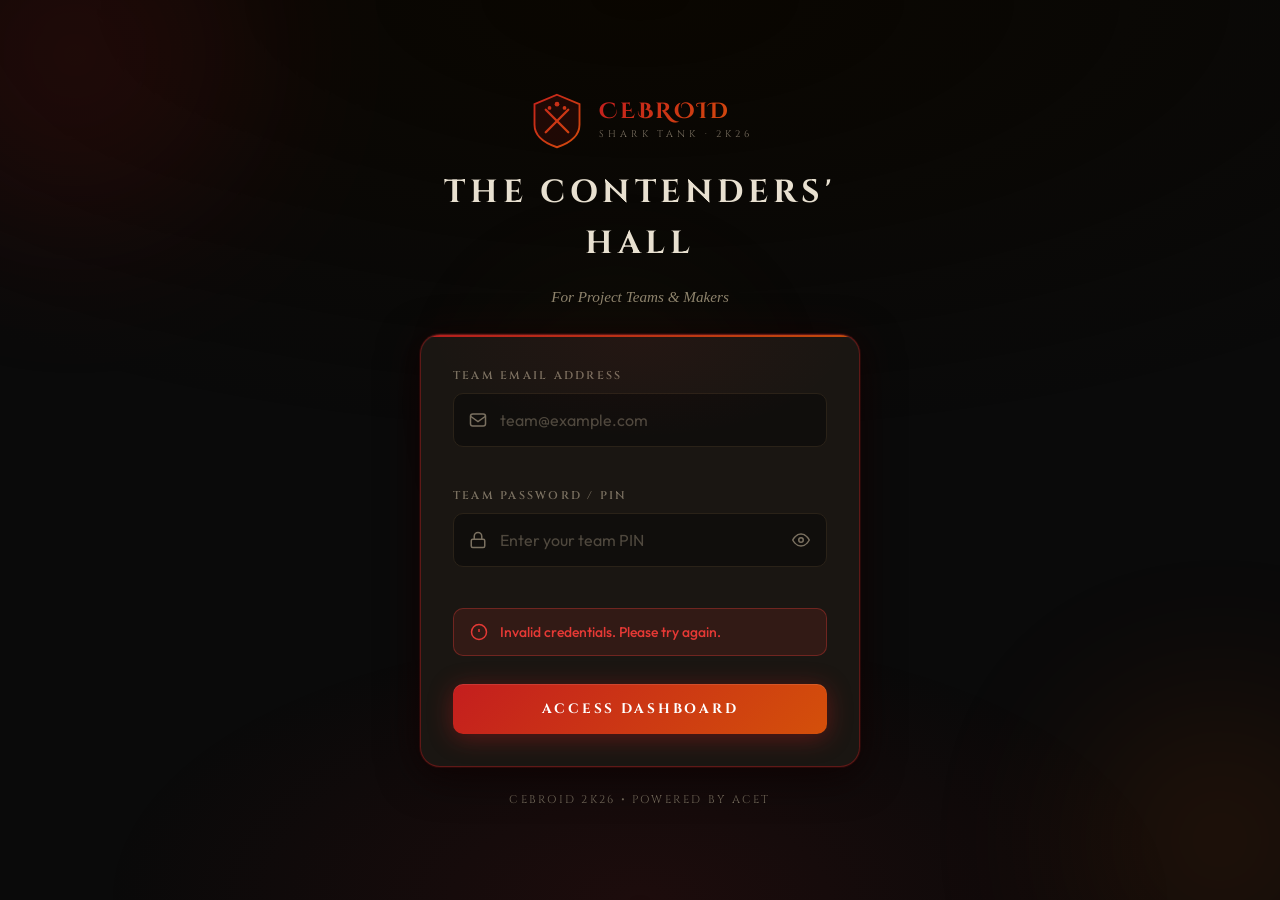
<file: index.html>
<!DOCTYPE html>
<html lang="en">
<head>
  <meta charset="UTF-8" />
  <meta name="viewport" content="width=device-width, initial-scale=1.0" />
  <meta name="description" content="Cephroid Shark Tank – Contestant Team Login Portal" />
  <title>Team Login | CEBROID 2k26 – Shark Tank</title>
  <!-- Fonts loaded via style.css @import -->
  <link rel="stylesheet" href="style.css" />
</head>
<body class="login-body contestant-theme">

  <!-- Animated background orbs -->
  <div class="bg-orb orb-1"></div>
  <div class="bg-orb orb-2"></div>
  <div class="bg-orb orb-3"></div>

  <main class="login-container" role="main">

    <!-- Logo / Branding -->
    <header class="login-header">
      <div class="logo-wrap" aria-label="CEBROID 2k26 Shark Tank Logo">
        <div class="logo-icon">
          <svg viewBox="0 0 64 64" fill="none" xmlns="http://www.w3.org/2000/svg" aria-hidden="true" width="60" height="60">
            <defs>
              <linearGradient id="sigilGrad2" x1="0" y1="0" x2="64" y2="64" gradientUnits="userSpaceOnUse">
                <stop stop-color="#C41E1E"/><stop offset="1" stop-color="#D4500A"/>
              </linearGradient>
            </defs>
            <path d="M32 4 L56 14 L56 36 Q56 52 32 60 Q8 52 8 36 L8 14 Z" stroke="url(#sigilGrad2)" stroke-width="2" fill="rgba(196,30,30,0.12)"/>
            <line x1="20" y1="20" x2="44" y2="44" stroke="url(#sigilGrad2)" stroke-width="2.5" stroke-linecap="round"/>
            <line x1="44" y1="20" x2="20" y2="44" stroke="url(#sigilGrad2)" stroke-width="2.5" stroke-linecap="round"/>
            <circle cx="32" cy="14" r="2.5" fill="url(#sigilGrad2)"/>
            <circle cx="24" cy="18" r="2" fill="url(#sigilGrad2)"/>
            <circle cx="40" cy="18" r="2" fill="url(#sigilGrad2)"/>
          </svg>
        </div>
        <div class="logo-text">
          <span class="logo-title">CEBROID</span>
          <span class="logo-sub">Shark Tank · 2K26</span>
        </div>
      </div>
      <h1 class="login-heading">The Contenders' Hall</h1>
      <p class="login-subheading">For Project Teams &amp; Makers</p>
    </header>

    <!-- Login Card -->
    <section class="login-card" aria-label="Team Login Form">
      <form id="loginForm" class="login-form" novalidate>

        <!-- Team Email Field -->
        <div class="form-group" id="emailGroup">
          <label for="emailInput" class="form-label">Team Email Address</label>
          <div class="input-wrap">
            <span class="input-icon" aria-hidden="true">
              <svg viewBox="0 0 24 24" fill="none" stroke="currentColor" stroke-width="2"><rect x="2" y="4" width="20" height="16" rx="3"/><path d="M2 7l10 7 10-7"/></svg>
            </span>
            <input
              type="email"
              id="emailInput"
              name="email"
              class="form-input"
              placeholder="team@example.com"
              autocomplete="email"
              required
              aria-required="true"
              aria-describedby="emailError"
            />
          </div>
          <span class="field-error" id="emailError" role="alert" aria-live="polite"></span>
        </div>

        <!-- Password / PIN Field -->
        <div class="form-group" id="passwordGroup">
          <label for="passwordInput" class="form-label">Team Password / PIN</label>
          <div class="input-wrap">
            <span class="input-icon" aria-hidden="true">
              <svg viewBox="0 0 24 24" fill="none" stroke="currentColor" stroke-width="2"><rect x="3" y="11" width="18" height="11" rx="2"/><path d="M7 11V7a5 5 0 0110 0v4"/></svg>
            </span>
            <input
              type="password"
              id="passwordInput"
              name="password"
              class="form-input"
              placeholder="Enter your team PIN"
              autocomplete="current-password"
              required
              aria-required="true"
              aria-describedby="passwordError"
            />
            <button type="button" id="togglePassword" class="toggle-pass-btn" aria-label="Toggle password visibility">
              <svg id="eyeIcon" viewBox="0 0 24 24" fill="none" stroke="currentColor" stroke-width="2"><path d="M1 12s4-8 11-8 11 8 11 8-4 8-11 8-11-8-11-8z"/><circle cx="12" cy="12" r="3"/></svg>
            </button>
          </div>
          <span class="field-error" id="passwordError" role="alert" aria-live="polite"></span>
        </div>

        <!-- Global Error Banner -->
        <div class="auth-error" id="authError" role="alert" aria-live="assertive" hidden>
          <svg viewBox="0 0 24 24" fill="none" stroke="currentColor" stroke-width="2" aria-hidden="true"><circle cx="12" cy="12" r="10"/><line x1="12" y1="8" x2="12" y2="12"/><line x1="12" y1="16" x2="12.01" y2="16"/></svg>
          <span id="authErrorMsg">Invalid credentials. Please try again.</span>
        </div>

        <!-- Submit Button -->
        <button type="submit" id="loginBtn" class="btn-primary" aria-label="Login to Contestant Portal">
          <span class="btn-text">Access Dashboard</span>
          <span class="btn-spinner" hidden aria-hidden="true"></span>
        </button>

      </form>
    </section>

    <footer class="login-footer">
      <p>CEBROID 2K26 &bull; Powered by ACET</p>
    </footer>

  </main>

  <script src="app.js"></script>
</body>
</html>
</file>
<file: style.css>
/* ============================================================
   CONTESTANT PORTAL – style.css
   CEBROID 2K26 · SHARK TANK
   Theme: Game of Thrones · Dark Medieval · Crimson & Obsidian
   Desktop-optimised for desk display
   ============================================================ */

/* ── FONTS ── */
@import url('https://fonts.googleapis.com/css2?family=Cinzel:wght@400;600;700;900&family=Cinzel+Decorative:wght@400;700&family=IM+Fell+English:ital@0;1&family=Outfit:wght@300;400;500;600&display=swap');

/* ── DESIGN TOKENS ── */
:root {
  --fire-red:        #C41E1E;
  --fire-orange:     #D4500A;
  --ember-gold:      #B8860B;
  --ember-light:     #D4A017;
  --blood-dark:      #6B0000;
  --ash-white:       #E8E0D0;
  --parchment:       #C8B99A;
  --iron-grey:       #7A7060;
  --obsidian:        #0A0A0A;
  --obsidian-2:      #0F0E0C;
  --obsidian-3:      #141210;
  --obsidian-card:   #1A1612;
  --obsidian-border: #2A2218;
  --obsidian-input:  #100E0C;

  --accent-primary:  var(--fire-red);
  --accent-secondary:var(--fire-orange);
  --accent-gradient: linear-gradient(135deg, #C41E1E 0%, #D4500A 100%);
  --accent-glow:     rgba(196, 30, 30, 0.30);
  --card-glow-border:rgba(196, 30, 30, 0.40);

  --color-success:   #4CAF50;
  --color-success-bg:rgba(76, 175, 80, 0.10);
  --color-error:     #E53935;
  --color-error-bg:  rgba(229, 57, 53, 0.12);

  --gold-coin:       #D4A017;
  --silver-coin:     #A0A0A0;

  --space-1: 4px;  --space-2: 8px;   --space-3: 12px;
  --space-4: 16px; --space-5: 20px;  --space-6: 24px;
  --space-8: 32px; --space-10: 40px; --space-12: 48px;
  --space-16: 64px;

  --radius-sm: 6px; --radius-md: 10px; --radius-lg: 14px;
  --radius-xl: 20px; --radius-full: 9999px;

  --font-heading: 'Cinzel', 'Times New Roman', serif;
  --font-deco:    'Cinzel Decorative', serif;
  --font-body:    'Outfit', system-ui, sans-serif;
  --font-flavour: 'IM Fell English', 'Georgia', serif;

  --transition-fast: 0.15s ease;
  --transition-base: 0.25s ease;

  --shadow-sm:  0 2px 8px rgba(0,0,0,0.6);
  --shadow-md:  0 4px 20px rgba(0,0,0,0.7);
  --shadow-lg:  0 8px 40px rgba(0,0,0,0.8);
  --shadow-red: 0 0 30px rgba(196, 30, 30, 0.25);
}

/* ── RESET ── */
*, *::before, *::after { box-sizing: border-box; margin: 0; padding: 0; }
html { font-size: 16px; scroll-behavior: smooth; -webkit-text-size-adjust: 100%; }
body {
  font-family: var(--font-body);
  background-color: var(--obsidian);
  color: var(--ash-white);
  line-height: 1.6;
  min-height: 100vh;
  overflow-x: hidden;
  -webkit-font-smoothing: antialiased;
}
img, svg { display: block; }
button   { font-family: var(--font-heading); cursor: pointer; border: none; outline: none; }
input    { font-family: var(--font-body); outline: none; }
a        { text-decoration: none; color: inherit; }
.visually-hidden {
  position: absolute; width: 1px; height: 1px;
  padding: 0; margin: -1px; overflow: hidden;
  clip: rect(0,0,0,0); white-space: nowrap; border: 0;
}
:focus-visible { outline: 2px solid var(--fire-red); outline-offset: 3px; border-radius: var(--radius-sm); }

/* ── ANIMATED BACKGROUND ── */
.login-body {
  position: relative; display: flex; align-items: center;
  justify-content: center; min-height: 100vh;
  padding: var(--space-6) var(--space-4); overflow: hidden;
  background: var(--obsidian);
}

.login-body::before {
  content: ''; position: fixed; inset: 0;
  background:
    radial-gradient(ellipse 70% 50% at 50% 100%, rgba(196,30,30,0.10) 0%, transparent 60%),
    radial-gradient(ellipse 100% 60% at 50% 0%, rgba(10,6,0,0.95) 0%, transparent 80%);
  z-index: 0; pointer-events: none;
}

.bg-orb {
  position: fixed; border-radius: 50%;
  filter: blur(90px); opacity: 0.12;
  animation: orbFloat 10s ease-in-out infinite;
  z-index: 0; pointer-events: none;
}
.orb-1 { width: 350px; height: 350px; background: var(--fire-red);   top: -120px; left: -100px; animation-delay: 0s; }
.orb-2 { width: 280px; height: 280px; background: var(--fire-orange); bottom: -80px; right: -80px; animation-delay: 4s; }
.orb-3 { width: 200px; height: 200px; background: var(--ember-gold); top: 45%; left: 48%; transform: translate(-50%,-50%); animation-delay: 7s; opacity: 0.07; }

@keyframes orbFloat {
  0%, 100% { transform: translateY(0) scale(1); }
  50%       { transform: translateY(-25px) scale(1.04); }
}

/* ── LOGIN PAGE ── */
.login-container {
  position: relative; z-index: 1; width: 100%; max-width: 440px;
  display: flex; flex-direction: column; gap: var(--space-6);
  animation: fadeSlideUp 0.7s cubic-bezier(0.16, 1, 0.3, 1) both;
}
@keyframes fadeSlideUp {
  from { opacity: 0; transform: translateY(40px); }
  to   { opacity: 1; transform: translateY(0); }
}

.login-header {
  text-align: center; display: flex; flex-direction: column;
  align-items: center; gap: var(--space-4);
}

.logo-wrap { display: flex; align-items: center; gap: var(--space-3); }

.logo-icon {
  width: 60px; height: 60px;
  animation: emberPulse 3s ease-in-out infinite;
}
@keyframes emberPulse {
  0%, 100% { filter: drop-shadow(0 0 16px rgba(196,30,30,0.4)); }
  50%       { filter: drop-shadow(0 0 35px rgba(212,80,10,0.7)); }
}

.logo-text { display: flex; flex-direction: column; text-align: left; }
.logo-title {
  font-family: var(--font-deco); font-size: 1.4rem; font-weight: 700;
  letter-spacing: 0.12em; text-transform: uppercase;
  background: var(--accent-gradient);
  -webkit-background-clip: text; -webkit-text-fill-color: transparent; background-clip: text;
  line-height: 1;
}
.logo-sub {
  font-family: var(--font-heading); font-size: 0.6rem; font-weight: 400;
  letter-spacing: 0.4em; color: var(--iron-grey); text-transform: uppercase; margin-top: 4px;
}

.login-heading {
  font-family: var(--font-heading); font-size: 1.6rem; font-weight: 700;
  color: var(--ash-white); letter-spacing: 0.15em; text-transform: uppercase;
}
.login-subheading {
  font-family: var(--font-flavour); font-style: italic;
  font-size: 0.95rem; color: var(--parchment); opacity: 0.7;
}

.login-card {
  background: var(--obsidian-card);
  border: 1px solid var(--card-glow-border);
  border-radius: var(--radius-xl);
  padding: var(--space-8);
  box-shadow: 0 0 0 1px rgba(196,30,30,0.15), 0 0 40px rgba(196,30,30,0.08), inset 0 1px 0 rgba(255,255,255,0.04), var(--shadow-lg);
  position: relative; overflow: hidden;
}
.login-card::before {
  content: ''; position: absolute; top: 0; left: 0; right: 0; height: 2px;
  background: var(--accent-gradient); opacity: 0.9;
}
.login-card::after {
  content: ''; position: absolute; inset: 0;
  background: radial-gradient(ellipse 80% 40% at 50% 0%, rgba(196,30,30,0.06) 0%, transparent 60%);
  pointer-events: none;
}

.login-form { display: flex; flex-direction: column; gap: var(--space-5); }
.form-group { display: flex; flex-direction: column; gap: var(--space-2); }
.form-label {
  font-family: var(--font-heading); font-size: 0.7rem; font-weight: 600;
  color: var(--iron-grey); letter-spacing: 0.2em; text-transform: uppercase;
}
.input-wrap { position: relative; display: flex; align-items: center; }
.input-icon {
  position: absolute; left: var(--space-4);
  width: 18px; height: 18px; color: var(--iron-grey);
  pointer-events: none; transition: color var(--transition-fast);
  display: flex; align-items: center;
}
.input-icon svg { width: 18px; height: 18px; }
.form-input {
  width: 100%;
  background: var(--obsidian-input);
  border: 1px solid var(--obsidian-border);
  border-radius: var(--radius-md);
  color: var(--ash-white);
  font-family: var(--font-body); font-size: 1rem;
  padding: var(--space-4) var(--space-4) var(--space-4) 46px;
  transition: border-color var(--transition-fast), box-shadow var(--transition-fast);
}
.form-input::placeholder { color: var(--iron-grey); opacity: 0.6; }
.form-input:focus { border-color: var(--fire-red); box-shadow: 0 0 0 3px rgba(196,30,30,0.18); }
.input-wrap:focus-within .input-icon { color: var(--fire-orange); }
.toggle-pass-btn {
  position: absolute; right: var(--space-4);
  background: transparent; color: var(--iron-grey);
  width: 20px; height: 20px; padding: 0;
  display: flex; align-items: center; justify-content: center;
  transition: color var(--transition-fast);
}
.toggle-pass-btn:hover { color: var(--ash-white); }
.toggle-pass-btn svg   { width: 18px; height: 18px; }
#passwordInput { padding-right: 46px; }
.field-error { font-size: 0.78rem; color: var(--color-error); font-weight: 500; min-height: 1em; display: block; }
.form-group.has-error .form-input { border-color: var(--color-error); box-shadow: 0 0 0 3px var(--color-error-bg); }

.auth-error {
  display: flex; align-items: center; gap: var(--space-3);
  background: var(--color-error-bg); border: 1px solid rgba(229,57,53,0.35);
  border-radius: var(--radius-md); padding: var(--space-3) var(--space-4);
  color: var(--color-error); font-size: 0.875rem; font-weight: 500;
  animation: shakeX 0.4s ease;
}
.auth-error svg { width: 18px; height: 18px; flex-shrink: 0; }
@keyframes shakeX {
  0%, 100% { transform: translateX(0); }
  25%       { transform: translateX(-6px); }
  75%       { transform: translateX(6px); }
}

.btn-primary {
  width: 100%; background: var(--accent-gradient); color: #fff;
  font-family: var(--font-heading); font-size: 0.85rem; font-weight: 700;
  letter-spacing: 0.2em; text-transform: uppercase;
  padding: var(--space-4) var(--space-6); border-radius: var(--radius-md);
  border: none; display: flex; align-items: center; justify-content: center;
  gap: var(--space-3);
  transition: transform var(--transition-fast), box-shadow var(--transition-fast), filter var(--transition-fast);
  box-shadow: 0 4px 24px rgba(196,30,30,0.4), inset 0 1px 0 rgba(255,255,255,0.1);
  margin-top: var(--space-2);
}
.btn-primary:hover:not(:disabled) {
  transform: translateY(-2px);
  box-shadow: 0 8px 32px rgba(196,30,30,0.55), inset 0 1px 0 rgba(255,255,255,0.1);
  filter: brightness(1.08);
}
.btn-primary:active:not(:disabled) { transform: translateY(0); }
.btn-primary:disabled               { opacity: 0.5; cursor: not-allowed; }

.btn-spinner {
  width: 16px; height: 16px;
  border: 2.5px solid rgba(255,255,255,0.3); border-top-color: #fff;
  border-radius: 50%; animation: spin 0.7s linear infinite;
}
@keyframes spin { to { transform: rotate(360deg); } }

.login-footer {
  text-align: center; color: var(--iron-grey);
  font-family: var(--font-heading); font-size: 0.7rem;
  letter-spacing: 0.2em; text-transform: uppercase;
}

/* ── DASHBOARD ── */
.dashboard-body {
  display: flex; flex-direction: column;
  min-height: 100vh; background: var(--obsidian); position: relative;
}
.dashboard-body::before {
  content: ''; position: fixed; inset: 0;
  background: radial-gradient(ellipse 80% 50% at 50% 100%, rgba(196,30,30,0.07) 0%, transparent 55%);
  pointer-events: none; z-index: 0;
}

.dash-header {
  position: sticky; top: 0; z-index: 100;
  background: rgba(10,10,10,0.93);
  backdrop-filter: blur(20px); -webkit-backdrop-filter: blur(20px);
  border-bottom: 1px solid var(--obsidian-border);
  box-shadow: 0 2px 20px rgba(0,0,0,0.6);
}
.dash-header-inner {
  max-width: 1400px; margin: 0 auto;
  padding: var(--space-3) var(--space-6);
  display: flex; align-items: center; gap: var(--space-4);
}
.dash-logo { display: flex; align-items: center; gap: var(--space-2); flex-shrink: 0; }
.dash-logo-label {
  font-family: var(--font-heading); font-size: 0.8rem; font-weight: 700;
  letter-spacing: 0.15em; text-transform: uppercase;
  background: var(--accent-gradient);
  -webkit-background-clip: text; -webkit-text-fill-color: transparent; background-clip: text;
}

.live-indicator {
  display: flex; align-items: center; gap: var(--space-2);
  font-family: var(--font-heading); font-size: 0.7rem; font-weight: 700;
  color: #4CAF50; letter-spacing: 0.12em; text-transform: uppercase;
  background: rgba(76,175,80,0.08); border: 1px solid rgba(76,175,80,0.3);
  border-radius: var(--radius-full); padding: var(--space-1) var(--space-3);
  margin-left: auto;
}
.live-dot {
  width: 7px; height: 7px; background: #4CAF50; border-radius: 50%;
  animation: livePulse 1.5s ease-in-out infinite;
}
@keyframes livePulse {
  0%, 100% { opacity: 1; transform: scale(1); }
  50%       { opacity: 0.4; transform: scale(0.7); }
}
.last-updated { font-size: 0.72rem; color: var(--iron-grey); white-space: nowrap; }

.btn-logout {
  display: flex; align-items: center; gap: var(--space-2);
  background: transparent; color: var(--iron-grey);
  font-family: var(--font-heading); font-size: 0.7rem; font-weight: 600;
  letter-spacing: 0.1em; text-transform: uppercase;
  padding: var(--space-2) var(--space-3);
  border-radius: var(--radius-sm); border: 1px solid var(--obsidian-border);
  transition: all var(--transition-fast); flex-shrink: 0;
}
.btn-logout:hover { background: var(--color-error-bg); border-color: var(--color-error); color: var(--color-error); }
.btn-logout svg   { width: 16px; height: 16px; }

.dash-main {
  position: relative; z-index: 1; flex: 1;
  max-width: 1000px; width: 100%;
  margin: 0 auto;
  padding: var(--space-6) var(--space-4) var(--space-12);
  display: flex; flex-direction: column; gap: var(--space-6);
}

.dash-section {
  background: var(--obsidian-card);
  border: 1px solid var(--card-glow-border);
  border-radius: var(--radius-xl);
  padding: var(--space-6);
  box-shadow: 0 0 0 1px rgba(196,30,30,0.08), 0 0 40px rgba(196,30,30,0.05), inset 0 1px 0 rgba(255,255,255,0.03), var(--shadow-md);
  animation: fadeSlideUp 0.5s cubic-bezier(0.16, 1, 0.3, 1) both;
  position: relative; overflow: hidden;
}
.dash-section::before {
  content: ''; position: absolute; top: 0; left: 0; right: 0; height: 1px;
  background: linear-gradient(90deg, transparent, rgba(196,30,30,0.5), transparent);
}

.section-header  { margin-bottom: var(--space-5); }
.section-title {
  display: flex; align-items: center; gap: var(--space-3);
  font-family: var(--font-heading); font-size: 0.9rem; font-weight: 700;
  color: var(--ash-white); letter-spacing: 0.18em; text-transform: uppercase;
}
.section-title svg { color: var(--fire-orange); flex-shrink: 0; }
.section-desc {
  font-family: var(--font-flavour); font-style: italic;
  font-size: 0.875rem; color: var(--parchment); opacity: 0.7; margin-top: var(--space-2);
}

/* ── PROJECT IDENTITY ── */
.project-identity {
  background: linear-gradient(135deg, rgba(196,30,30,0.10) 0%, rgba(10,8,5,0.90) 100%);
  border-color: rgba(196,30,30,0.40); text-align: center;
}

.project-name {
  font-family: var(--font-deco);
  font-size: clamp(2rem, 5vw, 3.5rem);
  font-weight: 700; letter-spacing: 0.06em; text-transform: uppercase;
  background: var(--accent-gradient);
  -webkit-background-clip: text; -webkit-text-fill-color: transparent; background-clip: text;
  margin-bottom: var(--space-3);
  text-shadow: none;
}

.project-meta { display: flex; justify-content: center; gap: var(--space-3); flex-wrap: wrap; margin-bottom: var(--space-3); }
.team-id-badge, .project-category-badge {
  font-family: var(--font-heading); font-size: 0.7rem; font-weight: 700;
  padding: var(--space-1) var(--space-4); border-radius: var(--radius-full);
  background: var(--obsidian-input); border: 1px solid var(--obsidian-border);
  color: var(--iron-grey); letter-spacing: 0.12em; text-transform: uppercase;
}
.team-id-badge { border-color: rgba(196,30,30,0.35); color: var(--fire-orange); }
.project-tagline { font-family: var(--font-flavour); font-style: italic; font-size: 0.9rem; color: var(--parchment); opacity: 0.7; }

/* ── COIN COUNTERS ── */
.coin-counters {
  display: grid; grid-template-columns: 1fr 1fr;
  gap: var(--space-4); background: transparent; border: none; padding: 0; animation-delay: 0.05s;
}

.coin-counter-card {
  background: var(--obsidian-card);
  border: 1px solid var(--card-glow-border);
  border-radius: var(--radius-xl);
  padding: var(--space-8) var(--space-6);
  text-align: center; position: relative; overflow: hidden;
  transition: transform var(--transition-base);
  box-shadow: 0 0 30px rgba(196,30,30,0.05), var(--shadow-md);
}
.coin-counter-card:hover { transform: translateY(-4px); }
.counter-glow {
  position: absolute; width: 180px; height: 180px; border-radius: 50%;
  top: 50%; left: 50%; transform: translate(-50%, -60%);
  filter: blur(60px); opacity: 0.18; pointer-events: none;
}
.gold-glow   { background: var(--gold-coin); }
.silver-glow { background: var(--silver-coin); }
.gold-card   { border-color: rgba(212,160,23,0.30); box-shadow: 0 0 40px rgba(212,160,23,0.07), var(--shadow-md); }
.silver-card { border-color: rgba(160,160,160,0.20); }

.counter-icon { font-size: 3rem; margin-bottom: var(--space-4); }
.counter-value {
  font-family: var(--font-heading);
  font-size: clamp(3rem, 8vw, 6rem);
  font-weight: 900; letter-spacing: -0.02em;
  color: var(--gold-coin); line-height: 1;
  margin-bottom: var(--space-3);
  text-shadow: 0 0 40px rgba(212,160,23,0.55);
  transition: all 0.3s ease;
}
.silver-card .counter-value { color: var(--silver-coin); text-shadow: 0 0 30px rgba(160,160,160,0.45); }
.counter-label {
  font-family: var(--font-heading); font-size: 0.72rem; font-weight: 700;
  color: var(--iron-grey); text-transform: uppercase; letter-spacing: 0.15em;
}
.counter-subtitle { font-size: 0.72rem; color: var(--iron-grey); margin-top: var(--space-1); opacity: 0.7; }

@keyframes countFlip {
  0%   { transform: translateY(0) scale(1); }
  30%  { transform: translateY(-8px) scale(1.06); }
  100% { transform: translateY(0) scale(1); }
}
.counter-value.animating { animation: countFlip 0.4s ease; }

/* ── FUNDING PROGRESS ── */
.funding-progress { animation-delay: 0.10s; }
.total-raised {
  display: flex; flex-direction: column; align-items: center;
  text-align: center; gap: var(--space-2);
  margin-bottom: var(--space-6); padding: var(--space-6);
  background: var(--obsidian-input); border-radius: var(--radius-lg);
  border: 1px solid var(--obsidian-border);
}
.total-label {
  font-family: var(--font-heading); font-size: 0.7rem; font-weight: 600;
  color: var(--iron-grey); text-transform: uppercase; letter-spacing: 0.15em;
}
.total-value {
  font-family: var(--font-deco);
  font-size: clamp(2.5rem, 7vw, 5rem);
  font-weight: 700; letter-spacing: 0.02em;
  background: var(--accent-gradient);
  -webkit-background-clip: text; -webkit-text-fill-color: transparent; background-clip: text;
  line-height: 1;
}

.progress-bar-wrap { margin-bottom: var(--space-4); }
.progress-track {
  height: 20px; background: var(--obsidian-input); border-radius: var(--radius-full);
  overflow: hidden; position: relative; border: 1px solid var(--obsidian-border);
}
.progress-fill {
  height: 100%; background: var(--accent-gradient); border-radius: var(--radius-full);
  transition: width 0.9s cubic-bezier(0.34, 1.56, 0.64, 1); position: relative;
  box-shadow: 0 0 20px rgba(196,30,30,0.45);
}
.progress-fill::after {
  content: ''; position: absolute; top: 0; right: 0; bottom: 0; width: 30px;
  background: linear-gradient(90deg, transparent, rgba(255,255,255,0.20));
}
.progress-glow {
  position: absolute; top: 50%; width: 22px; height: 22px;
  background: var(--fire-orange); border-radius: 50%;
  transform: translate(-50%, -50%); filter: blur(9px); opacity: 0.8;
  transition: left 0.9s cubic-bezier(0.34, 1.56, 0.64, 1);
}
.progress-labels { display: flex; justify-content: space-between; margin-top: var(--space-2); }
.progress-pct {
  font-family: var(--font-heading); font-size: 1rem; font-weight: 800;
  color: var(--fire-orange); letter-spacing: 0.05em;
}
.progress-goal { font-size: 0.78rem; color: var(--iron-grey); }

.milestone-row { display: flex; justify-content: space-between; padding: 0 var(--space-2); margin-top: var(--space-4); }
.milestone {
  display: flex; flex-direction: column; align-items: center; gap: var(--space-1);
  font-family: var(--font-heading); font-size: 0.65rem; color: var(--iron-grey);
  font-weight: 600; letter-spacing: 0.08em; text-transform: uppercase;
}
.milestone-dot {
  width: 10px; height: 10px; border-radius: 50%;
  background: var(--obsidian-border); border: 2px solid var(--iron-grey);
  transition: all var(--transition-base);
}
.milestone.reached .milestone-dot {
  background: var(--fire-red); border-color: var(--fire-orange);
  box-shadow: 0 0 10px rgba(196,30,30,0.55);
}
.milestone.reached { color: var(--fire-orange); }

/* ── LEADERBOARD ── */
.leaderboard-section { animation-delay: 0.15s; }
.leaderboard-list    { display: flex; flex-direction: column; gap: var(--space-2); }
.lb-empty {
  text-align: center; color: var(--iron-grey);
  font-family: var(--font-flavour); font-style: italic; font-size: 0.9rem; padding: var(--space-8) 0;
}
.lb-item {
  display: flex; align-items: center; gap: var(--space-3);
  background: var(--obsidian-input); border: 1px solid var(--obsidian-border);
  border-radius: var(--radius-md); padding: var(--space-3) var(--space-4);
  animation: fadeSlideUp 0.25s ease both;
  transition: border-color var(--transition-fast);
}
.lb-item:hover { border-color: rgba(196,30,30,0.35); }
.lb-rank { font-family: var(--font-heading); font-size: 0.9rem; font-weight: 800; width: 32px; text-align: center; color: var(--iron-grey); }
.lb-rank.top1 { color: var(--ember-light); }
.lb-rank.top2 { color: var(--silver-coin); }
.lb-rank.top3 { color: #CD7F32; }
.lb-name  { flex: 1; font-family: var(--font-heading); font-size: 0.78rem; font-weight: 600; color: var(--ash-white); letter-spacing: 0.06em; text-transform: uppercase; }
.lb-coins { font-family: var(--font-heading); font-size: 0.85rem; font-weight: 800; color: var(--fire-orange); }
.lb-coin-type { font-size: 0.7rem; color: var(--iron-grey); margin-left: 2px; }

/* ── QR DISPLAY ── */
.qr-display-section { animation-delay: 0.2s; text-align: center; }
.qr-display-wrap { display: flex; flex-direction: column; align-items: center; gap: var(--space-4); margin-top: var(--space-4); }
.qr-image {
  width: 220px; height: 220px; border-radius: var(--radius-lg);
  background: #fff; padding: var(--space-3);
  box-shadow: 0 0 50px rgba(196,30,30,0.25), var(--shadow-lg);
  transition: transform var(--transition-base);
}
.qr-image:hover { transform: scale(1.02); }
.qr-caption {
  font-family: var(--font-heading); font-size: 0.7rem; color: var(--iron-grey);
  letter-spacing: 0.15em; text-transform: uppercase;
}

/* ── TOAST ── */
.toast-container {
  position: fixed; bottom: var(--space-6); right: var(--space-4);
  z-index: 9999; display: flex; flex-direction: column; gap: var(--space-3); pointer-events: none;
}
.toast {
  display: flex; align-items: center; gap: var(--space-3);
  background: var(--obsidian-card); border: 1px solid var(--obsidian-border);
  border-radius: var(--radius-md); padding: var(--space-3) var(--space-5);
  font-family: var(--font-heading); font-size: 0.78rem; font-weight: 600;
  letter-spacing: 0.06em; text-transform: uppercase; color: var(--ash-white);
  box-shadow: var(--shadow-lg);
  animation: toastIn 0.3s cubic-bezier(0.16, 1, 0.3, 1) both;
  max-width: 340px; pointer-events: all;
}
.toast.removing { animation: toastOut 0.25s ease forwards; }
.toast-icon     { font-size: 1.1rem; flex-shrink: 0; }
.toast.success  { border-left: 3px solid #4CAF50; }
.toast.error    { border-left: 3px solid var(--fire-red); }
.toast.info     { border-left: 3px solid var(--fire-orange); }
@keyframes toastIn  { from { opacity: 0; transform: translateX(40px); } to { opacity: 1; transform: translateX(0); } }
@keyframes toastOut { from { opacity: 1; transform: translateX(0); }    to { opacity: 0; transform: translateX(40px); } }

/* ── RESPONSIVE ── */
@media (min-width: 600px) {
  .login-heading     { font-size: 2rem; }
  .dash-header-inner { padding: var(--space-4) var(--space-8); }
  .coin-counter-card { padding: var(--space-10) var(--space-8); }
  .counter-value     { font-size: 4.5rem; }
}

@media (min-width: 900px) {
  .dash-main     { padding: var(--space-8) var(--space-8) var(--space-16); }
  .counter-value { font-size: 5.5rem; }
  .qr-image      { width: 240px; height: 240px; }
}

@media (min-width: 1200px) {
  .dash-main {
    display: grid; grid-template-columns: 1fr 1fr;
    gap: var(--space-6); align-items: start;
  }
  .project-identity    { grid-column: 1 / -1; }
  .coin-counters       { grid-column: 1 / -1; }
  .funding-progress    { grid-column: 1; }
  .leaderboard-section { grid-column: 2; }
  .qr-display-section  { grid-column: 1 / -1; }
}
</file>
